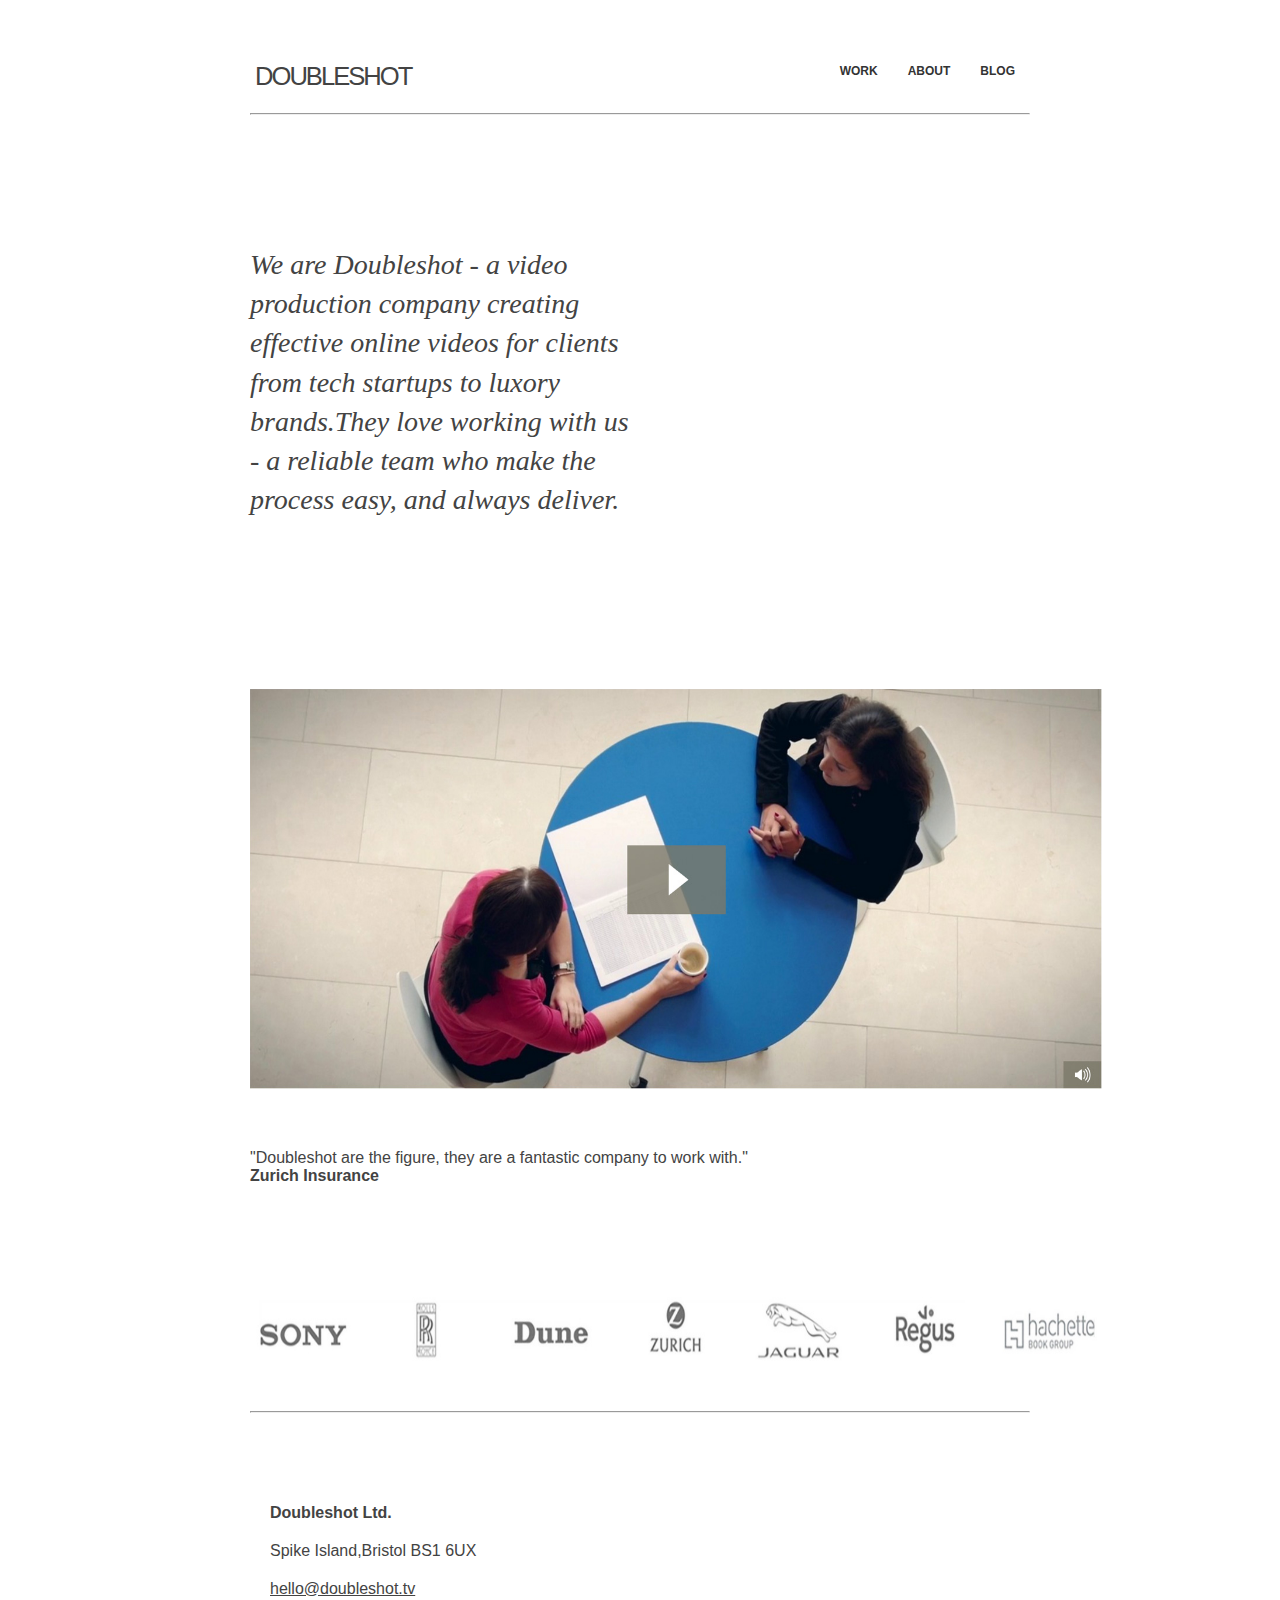
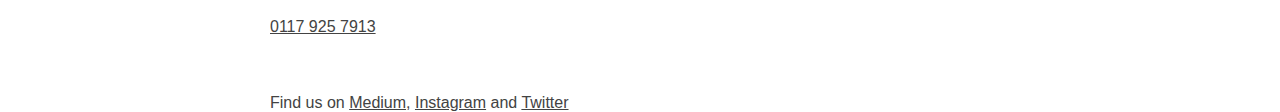
<file: index.html>
<!DOCTYPE html>
<html>
<head>
  <meta charset="utf-8">
  <meta http-equiv="X-UA-Compatible" content="IE=edge">
  <title>Doubleshot</title>
  <link rel="stylesheet" href="main.css">
</head>
<body>
<header>
  <div class="log"><a href="index.html"><h1>DOUBLESHOT</h1></a></div>
  <div class="head">
    <nav id="primary_nav_wrap">
      <ul>
        <li><a href="work.html">WORK</a>
          <ul>
            <li><a href="CaseStudy.html">CaseStudy</a></li>
          </ul>
        </li>
        <li><a href="about.html">ABOUT</a></li>
        <li><a href="blog.html">BLOG</a>
          <ul>
            <li><a href="blog-post.html">Blogpost</a></li>
          </ul>
        </li>
      </ul>
    </nav>
  </div>
  <hr>
</header>
<main>
  <div class="content">
			<pre>
We are Doubleshot - a video
production company creating
effective online videos for clients
from tech startups to luxory
brands.They love working with us
- a reliable team who make the
process easy, and always deliver.
			</pre>
    <div class="figure">
      <img src="img/images/img_1.png" width="852" height="400">
    </div>
    <p>"Doubleshot are the figure, they are a fantastic company to work with."<br><b>Zurich Insurance</b></p>
    <br>
    <br>
    <br>
    <br>
    <div class="logos-1">
      <img src="img/images/img_2.png" alt="" width="850" height="150">
    </div>
    <!-- <div class="logos-2"></div>
    <div class="logos-3"></div>
    <div class="logos-4"></div>
    <div class="logos-5"></div>
    <div class="logos-6"></div>
    <div class="logos-7"></div> -->
    <hr>
  </div>
</main>
<footer>
  <p><b>Doubleshot Ltd.</b></p>
  <p>Spike Island,Bristol BS1 6UX</p>
  <p><a href="email:hello@doubleshot.tv">hello@doubleshot.tv</a></p>
  <p><a href="tel:0117 925 7913">0117 925 7913</a></p>
  <br>
  <p>Find us on <a href="">Medium</a>, <a href="">Instagram</a> and <a href="">Twitter</a></p>
</footer>
</body>
</html>
</file>
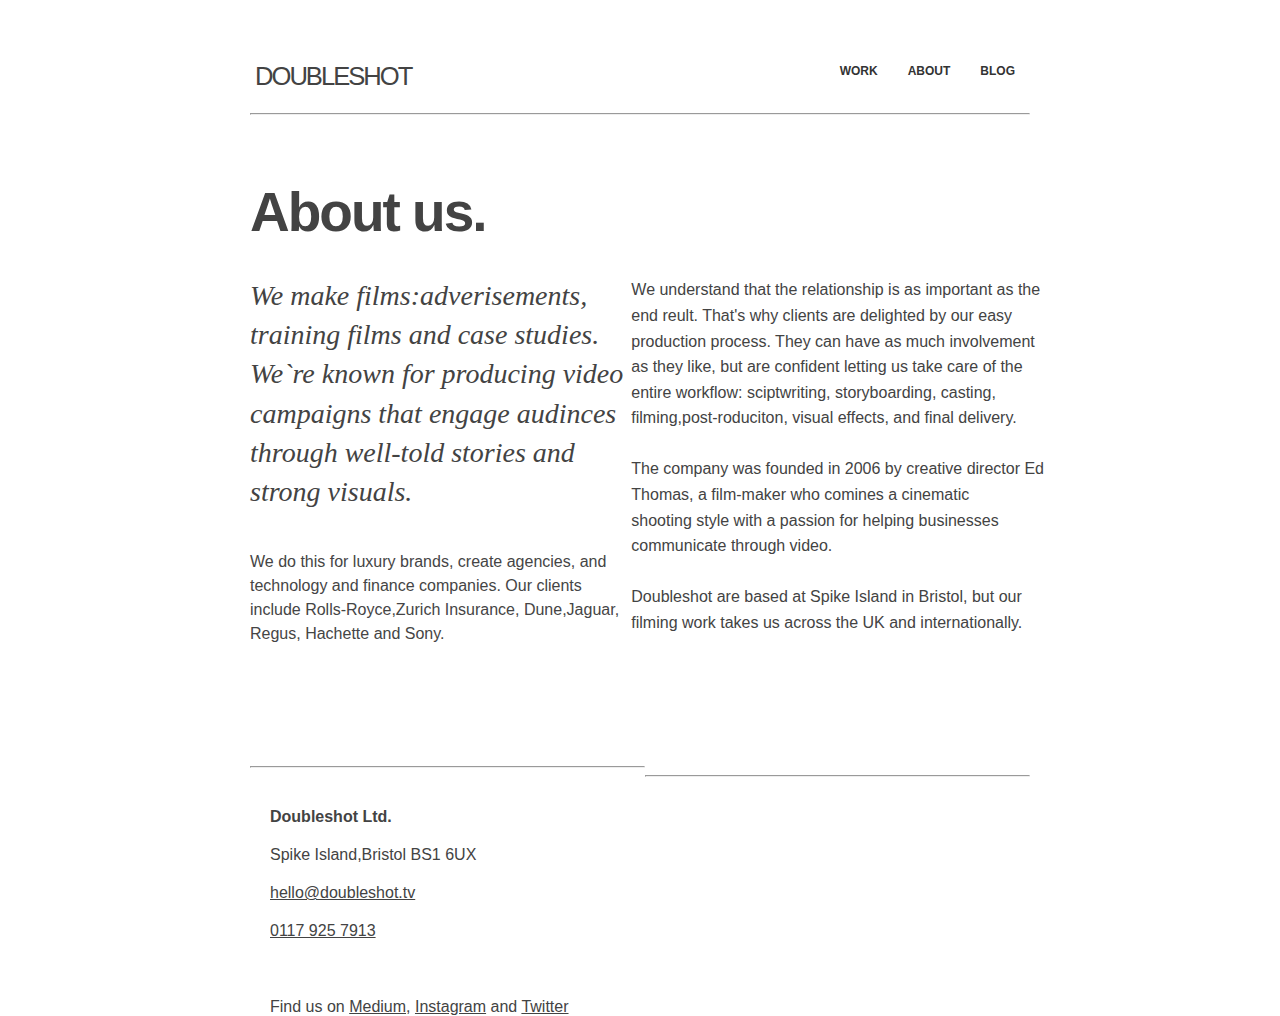
<file: about.html>
<!DOCTYPE html>
<html>
<head>
  <meta charset="utf-8">
  <meta http-equiv="X-UA-Compatible" content="IE=edge">
  <title>About</title>
  <link rel="stylesheet" href="main.css">
</head>
<script>
    /**Todo
     * убрать нижнию белый конец
     */
</script>
<body>
<header>
  <div class="log"><a href="index.html"><h1>DOUBLESHOT</h1></a></div>
  <div class="head">
    <nav id="primary_nav_wrap">
      <ul>
        <li><a href="work.html">WORK</a>
          <ul>
            <li><a href="CaseStudy.html">CaseStudy</a></li>
          </ul>
        </li>
        <li><a href="about.html">ABOUT</a></li>
        <li><a href="blog.html">BLOG</a>
          <ul>
            <li><a href="blog-post.html">Blogpost</a></li>
          </ul>
        </li>
      </ul>
    </nav>
  </div>
  <hr>
</header>
<main>
  <div class="content">
    <h1>About us.</h1>
    <pre>
We make films:adverisements,
training films and case studies.
We`re known for producing video
campaigns that engage audinces
through well-told stories and
strong visuals.
			</pre>
    <p>
      We do this for luxury brands, create agencies, and <br>
      technology and finance companies. Our clients <br>
      include Rolls-Royce,Zurich Insurance, Dune,Jaguar,<br>
      Regus, Hachette and Sony.
    </p>
    <div class="cont">
      <p>
        We understand that the relationship is as important as the <br>
        end reult. That's why clients are delighted by our easy<br>
        production process. They can have as much involvement <br>
        as they like, but are confident letting us take care of the <br>
        entire workflow: sciptwriting, storyboarding, casting, <br>
        filming,post-roduciton, visual effects, and final delivery.<br>
        <br>
        The company was founded in 2006 by creative director Ed <br>
        Thomas, a film-maker who comines a cinematic <br>
        shooting style with a passion for helping businesses <br>
        communicate through video. <br>
        <br>
        Doubleshot are based at Spike Island in Bristol, but our <br>
        filming work takes us across the UK and internationally.
      </p>
      <hr>
    </div>
  </div>
  <hr>
</main>
<footer>
  <p><b>Doubleshot Ltd.</b></p>
  <p>Spike Island,Bristol BS1 6UX</p>
  <p><a href="http://email:hello@doubleshot.tv">hello@doubleshot.tv</a></p>
  <p><a href="tel:0117 925 7913">0117 925 7913</a></p>
  <br>
  <p>Find us on <a href="">Medium</a>, <a href="">Instagram</a> and <a href="">Twitter</a></p>
</footer>
</body>
</html>
</file>
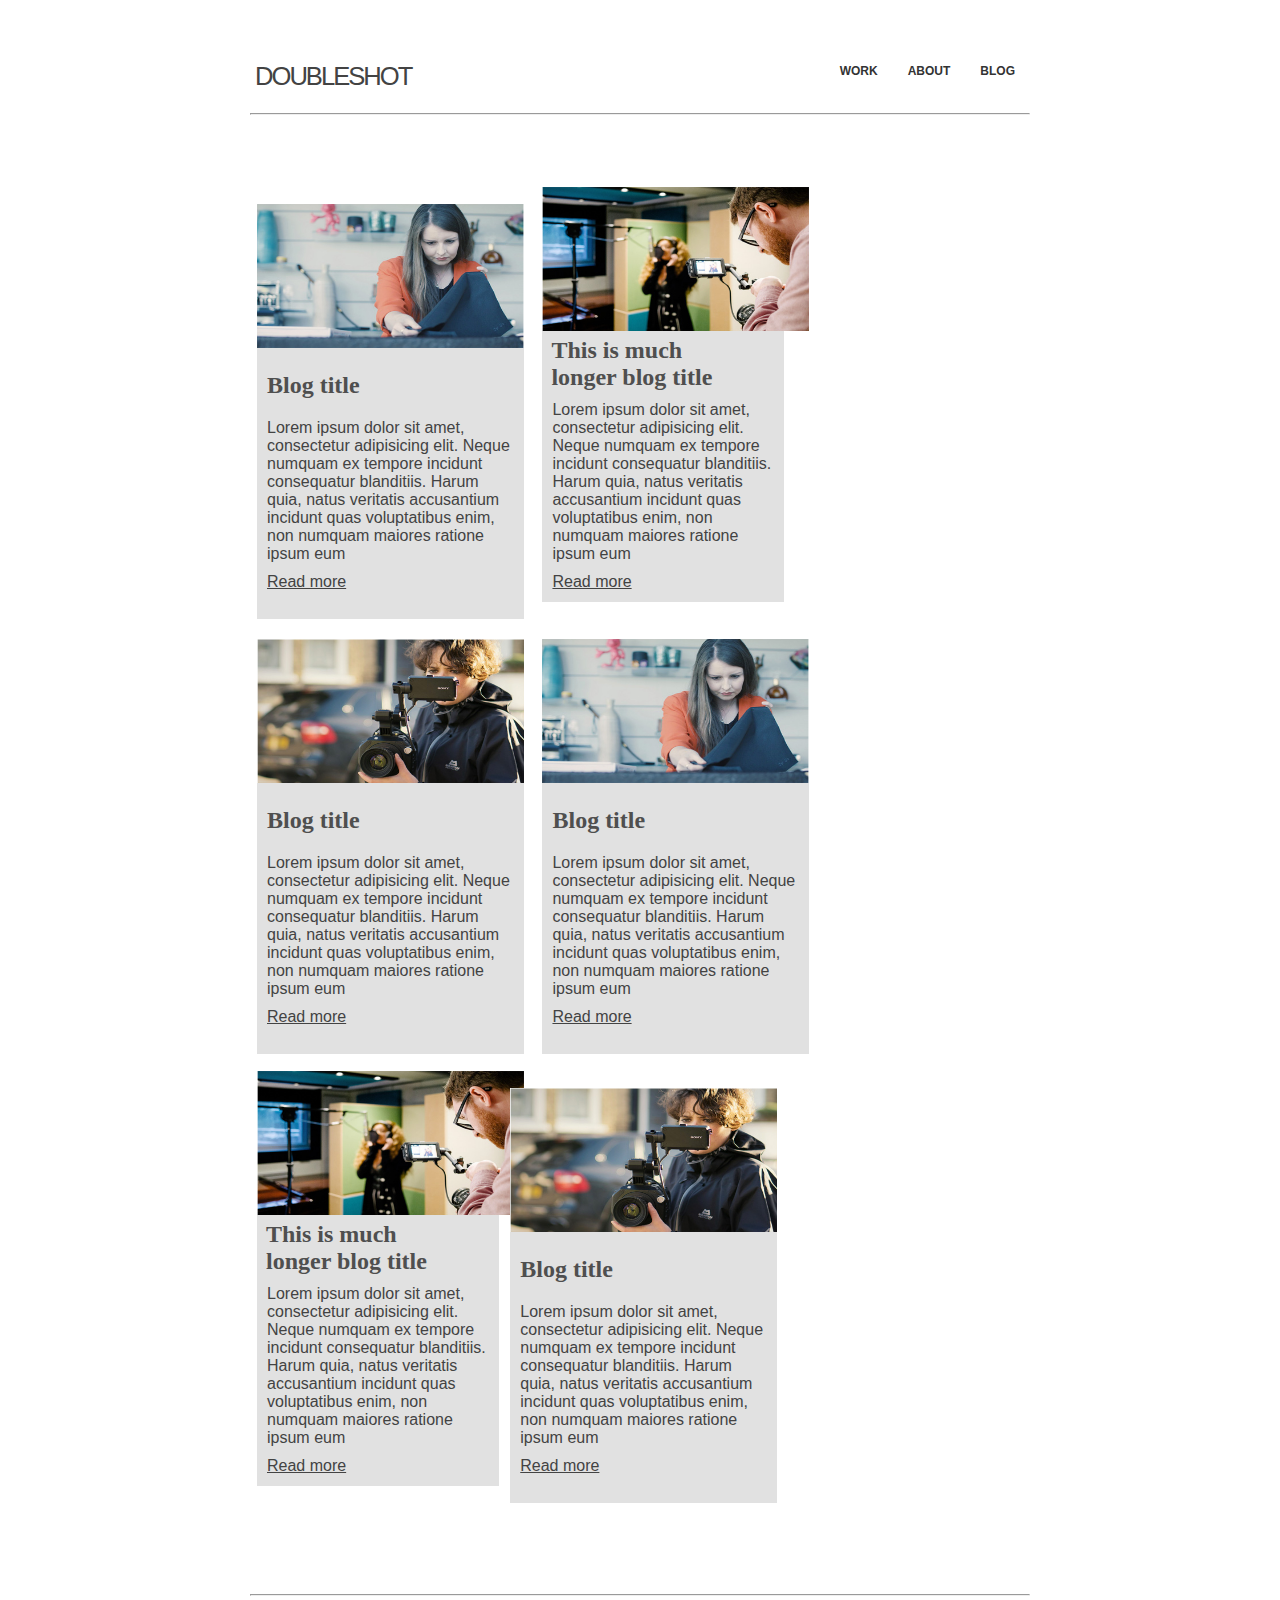
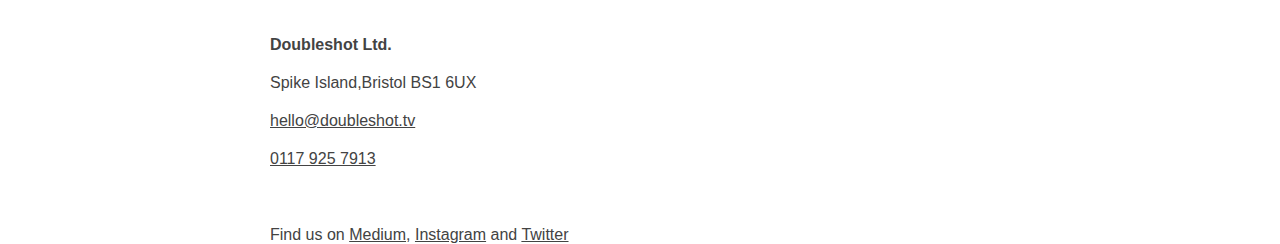
<file: blog.html>
<!DOCTYPE html>
<html>
	<head>
		<meta charset="utf-8">
		<meta http-equiv="X-UA-Compatible" content="IE=edge">
		<title>Blog</title>
		<link rel="stylesheet" href="main.css">
	</head>
	<body>
		<header>
			<div class="log" ><a href="index.html"><h1>DOUBLESHOT</h1></a></div>
			<div class="head">
				<nav id="primary_nav_wrap">
					<ul>
						<li><a href="work.html">WORK</a>
						<ul>
      <li><a href="CaseStudy.html">CaseStudy</a></li>


        </ul>
						</li>
						<li><a href="about.html">ABOUT</a></li>
						<li><a href="blog.html">BLOG</a>
						<ul>
      <li><a href="blog-post.html">Blogpost</a></li>


        </ul>
						</li>
					</ul>
				</nav>
			</div>
			<hr>
		</header>
		<main>
			<div class="content">
				<div class="block">
					<img src="img/blog/img_1.png" alt="image" width="267" height="144">
					<h2>Blog title</h2>
					<p>Lorem ipsum dolor sit amet, consectetur adipisicing elit. Neque numquam ex tempore incidunt consequatur blanditiis. Harum quia, natus veritatis accusantium incidunt quas voluptatibus enim, non numquam maiores ratione ipsum eum</p>
					<a href="">Read more</a>
				</div>
				<div class="block_2">
					<img src="img/blog/img_2.png" alt="image" width="267" height="144">
					<h2>This is much <br>longer blog title</h2>
					<p>Lorem ipsum dolor sit amet, consectetur adipisicing elit. Neque numquam ex tempore incidunt consequatur blanditiis. Harum quia, natus veritatis accusantium incidunt quas voluptatibus enim, non numquam maiores ratione ipsum eum</p>
					<a href="">Read more</a>
				</div>

				<div class="block">
					<img src="img/blog/img_3.png" alt="image" width="267" height="144">
					<h2>Blog title</h2>
					<p>Lorem ipsum dolor sit amet, consectetur adipisicing elit. Neque numquam ex tempore incidunt consequatur blanditiis. Harum quia, natus veritatis accusantium incidunt quas voluptatibus enim, non numquam maiores ratione ipsum eum</p>
					<a href="">Read more</a>
				</div>
				<div class="block">
					<img src="img/blog/img_1.png" alt="image" width="267" height="144">
					<h2>Blog title</h2>
					<p>Lorem ipsum dolor sit amet, consectetur adipisicing elit. Neque numquam ex tempore incidunt consequatur blanditiis. Harum quia, natus veritatis accusantium incidunt quas voluptatibus enim, non numquam maiores ratione ipsum eum</p>
					<a href="">Read more</a>
				</div>
				<div class="block_2">
					<img src="img/blog/img_2.png" alt="image" width="267" height="144">
					<h2>This is much <br>longer blog title</h2>
					<p>Lorem ipsum dolor sit amet, consectetur adipisicing elit. Neque numquam ex tempore incidunt consequatur blanditiis. Harum quia, natus veritatis accusantium incidunt quas voluptatibus enim, non numquam maiores ratione ipsum eum</p>
					<a href="">Read more</a>
				</div>
				<div class="block">
					<img src="img/blog/img_3.png" alt="image" width="267" height="144">
					<h2>Blog title</h2>
					<p>Lorem ipsum dolor sit amet, consectetur adipisicing elit. Neque numquam ex tempore incidunt consequatur blanditiis. Harum quia, natus veritatis accusantium incidunt quas voluptatibus enim, non numquam maiores ratione ipsum eum</p>
					<a href="">Read more</a>
				</div>
			</div>
			<hr>
		</main>
	<footer>
	<p><b>Doubleshot Ltd.</b></p>
	<p>Spike Island,Bristol BS1 6UX</p>
	<p><a href="email:hello@doubleshot.tv">hello@doubleshot.tv</a></p>
	<p><a href="tel:0117 925 7913">0117 925 7913</a></p>
	<br>

	<p>Find us on <a href="">Medium</a>, <a href="">Instagram</a> and <a href="">Twitter</a></p>
	</footer>
</body>
</html>
</file>
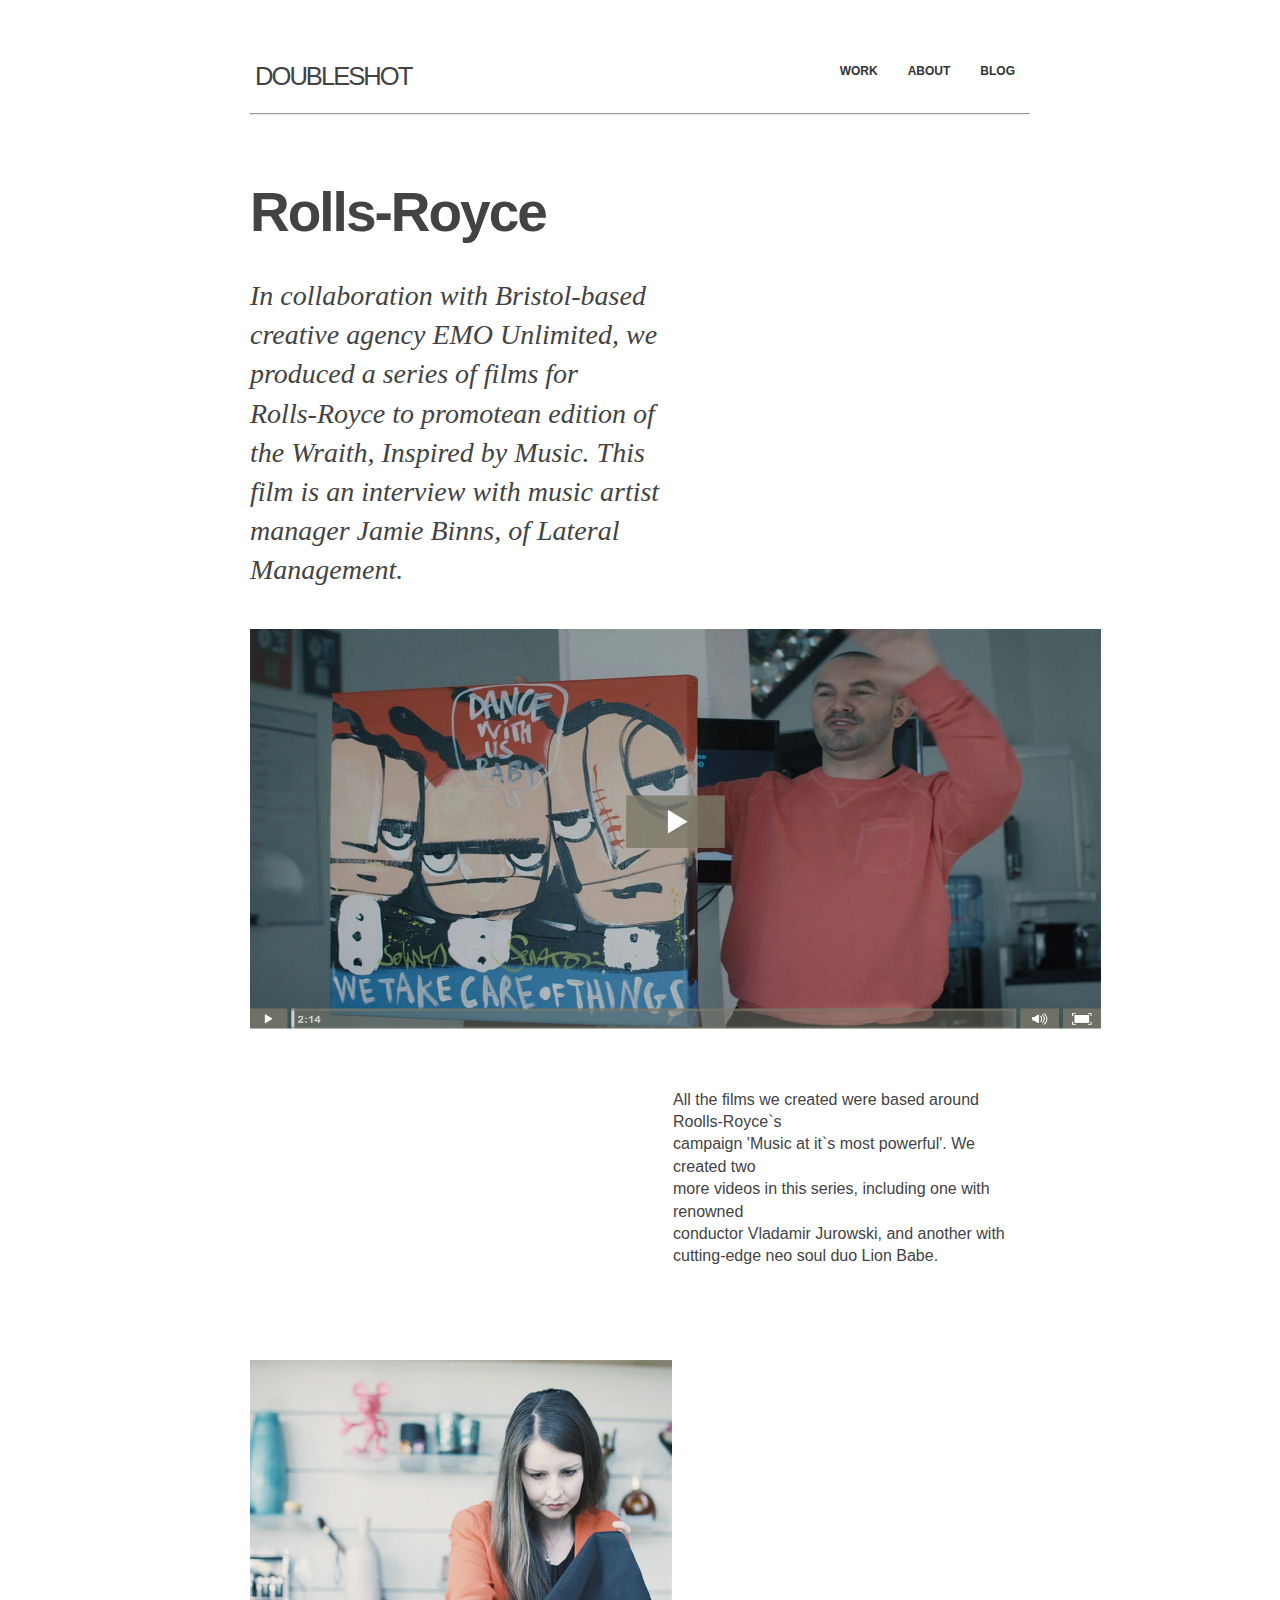
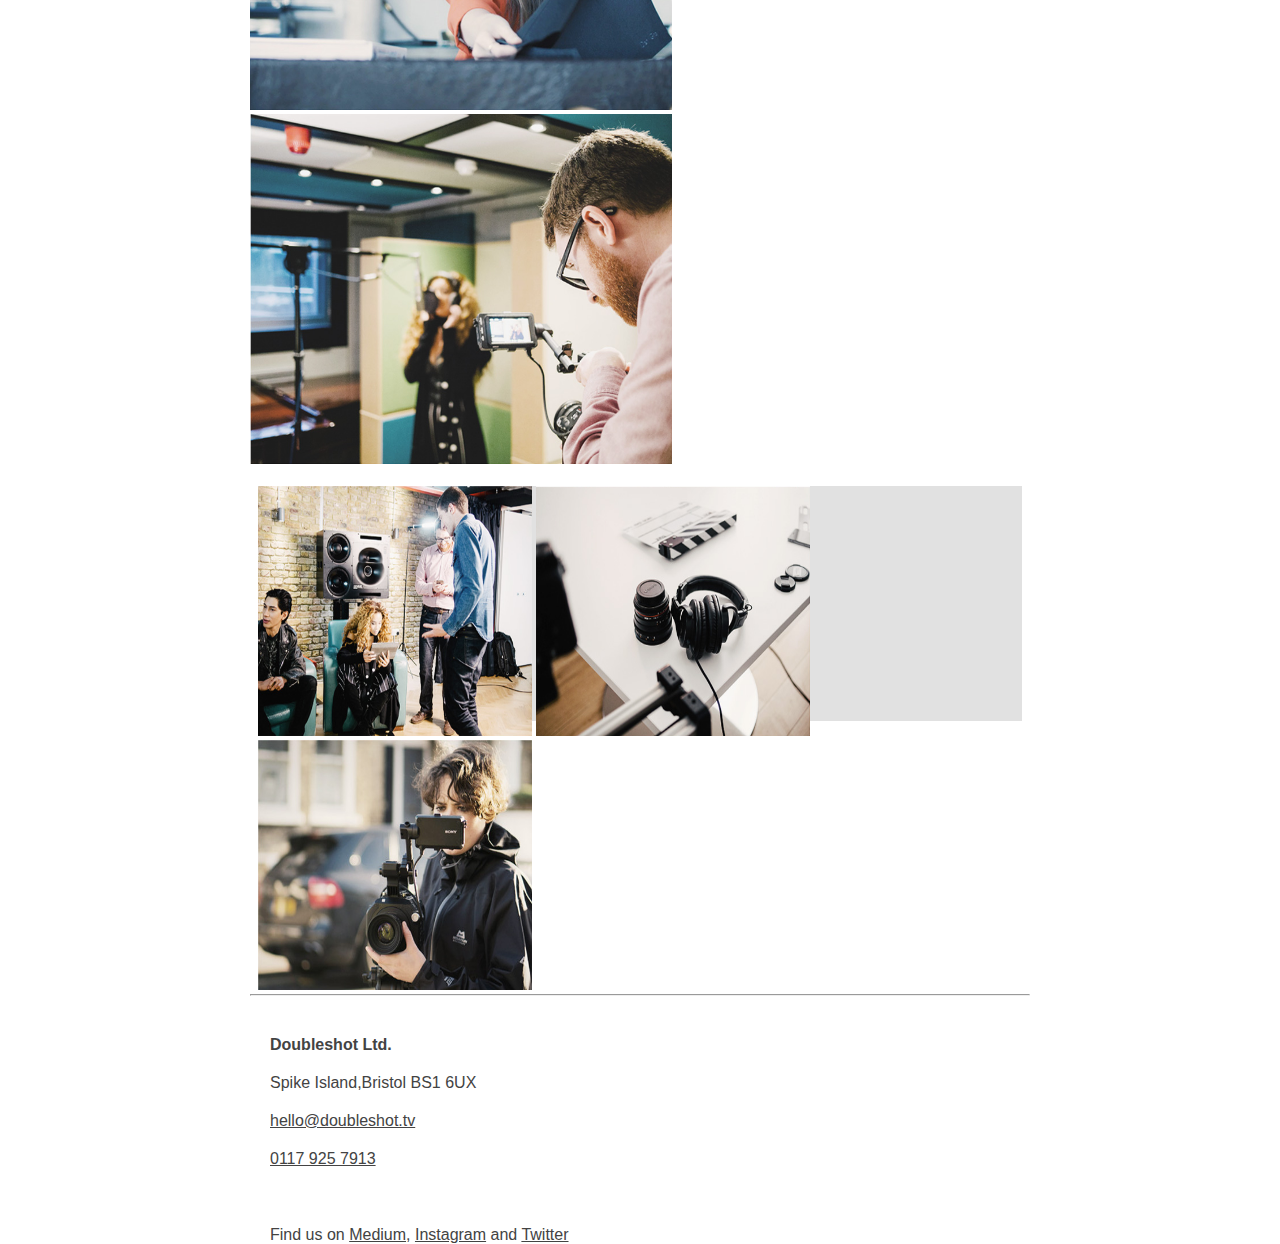
<file: CaseStudy.html>
<!DOCTYPE html>
<html>
	<head>
		<meta charset="utf-8">
		<meta http-equiv="X-UA-Compatible" content="IE=edge">
		<title>CaseStudy</title>
		<link rel="stylesheet" href="main.css">
	</head>
	<body>
		<header>
			<div class="log" ><a href="index.html"><h1>DOUBLESHOT</h1></a></div>
			<div class="head">
				<nav id="primary_nav_wrap">
					<ul>
						<li><a href="work.html">WORK</a>
						<ul>
      <li><a href="CaseStudy.html">CaseStudy</a></li>


        </ul>
						</li>
						<li><a href="about.html">ABOUT</a></li>
						<li><a href="blog.html">BLOG</a>
						<ul>
      <li><a href="blog-post.html">Blogpost</a></li>


        </ul>
						</li>
					</ul>
				</nav>
			</div>
			<hr>
		</header>
		<main>
		<div class="content">
			<h1>Rolls-Royce</h1>
			<pre>
In collaboration with Bristol-based
creative agency EMO Unlimited, we
produced a series of films for
Rolls-Royce to promotean edition of
the Wraith, Inspired by Music. This
film is an interview with music artist
manager Jamie Binns, of Lateral
Management.
			</pre>
			<div class="figure">
				<img src="img/case-study/img_1.png" width="852" height="400">
		</div>
			<div class="cont_2">
				<p>All the films we created were based around Roolls-Royce`s<br>
				campaign 'Music at it`s most powerful'. We created two<br>
				more videos in this series, including one with renowned <br>
				conductor Vladamir Jurowski, and another with<br>
				cutting-edge neo soul duo Lion Babe. <br>
				</p>
			</div>

			</div>
			<div class="block_image">
				<img src="img/case-study/img_2.png" alt="image" width="422" height="350" >
				<img src="img/case-study/img_3.png" alt="image" width="422" height="350" >

			</div>
			<div class="block_3">
				<img src="img/case-study/img_4.png" alt="image" width="274" height="250">
				<img src="img/case-study/img_5.png" alt="image" width="274" height="250">
				<img src="img/case-study/img_6.jpg" alt="image" width="274" height="250">

		</div>
			<hr>
		</main>
		<footer>
			<p><b>Doubleshot Ltd.</b></p>
			<p>Spike Island,Bristol BS1 6UX</p>
			<p><a href="email:hello@doubleshot.tv">hello@doubleshot.tv</a></p>
			<p><a href="tel:0117 925 7913">0117 925 7913</a></p>
			<br>
			<p>Find us on <a href="">Medium</a>, <a href="">Instagram</a> and <a href="">Twitter</a></p>
		</footer>
	</body>
	<script>
      /**Todo
			 * картинки в 1 ряд
			 * адаптивность
       */
	</script>
</html>
</file>
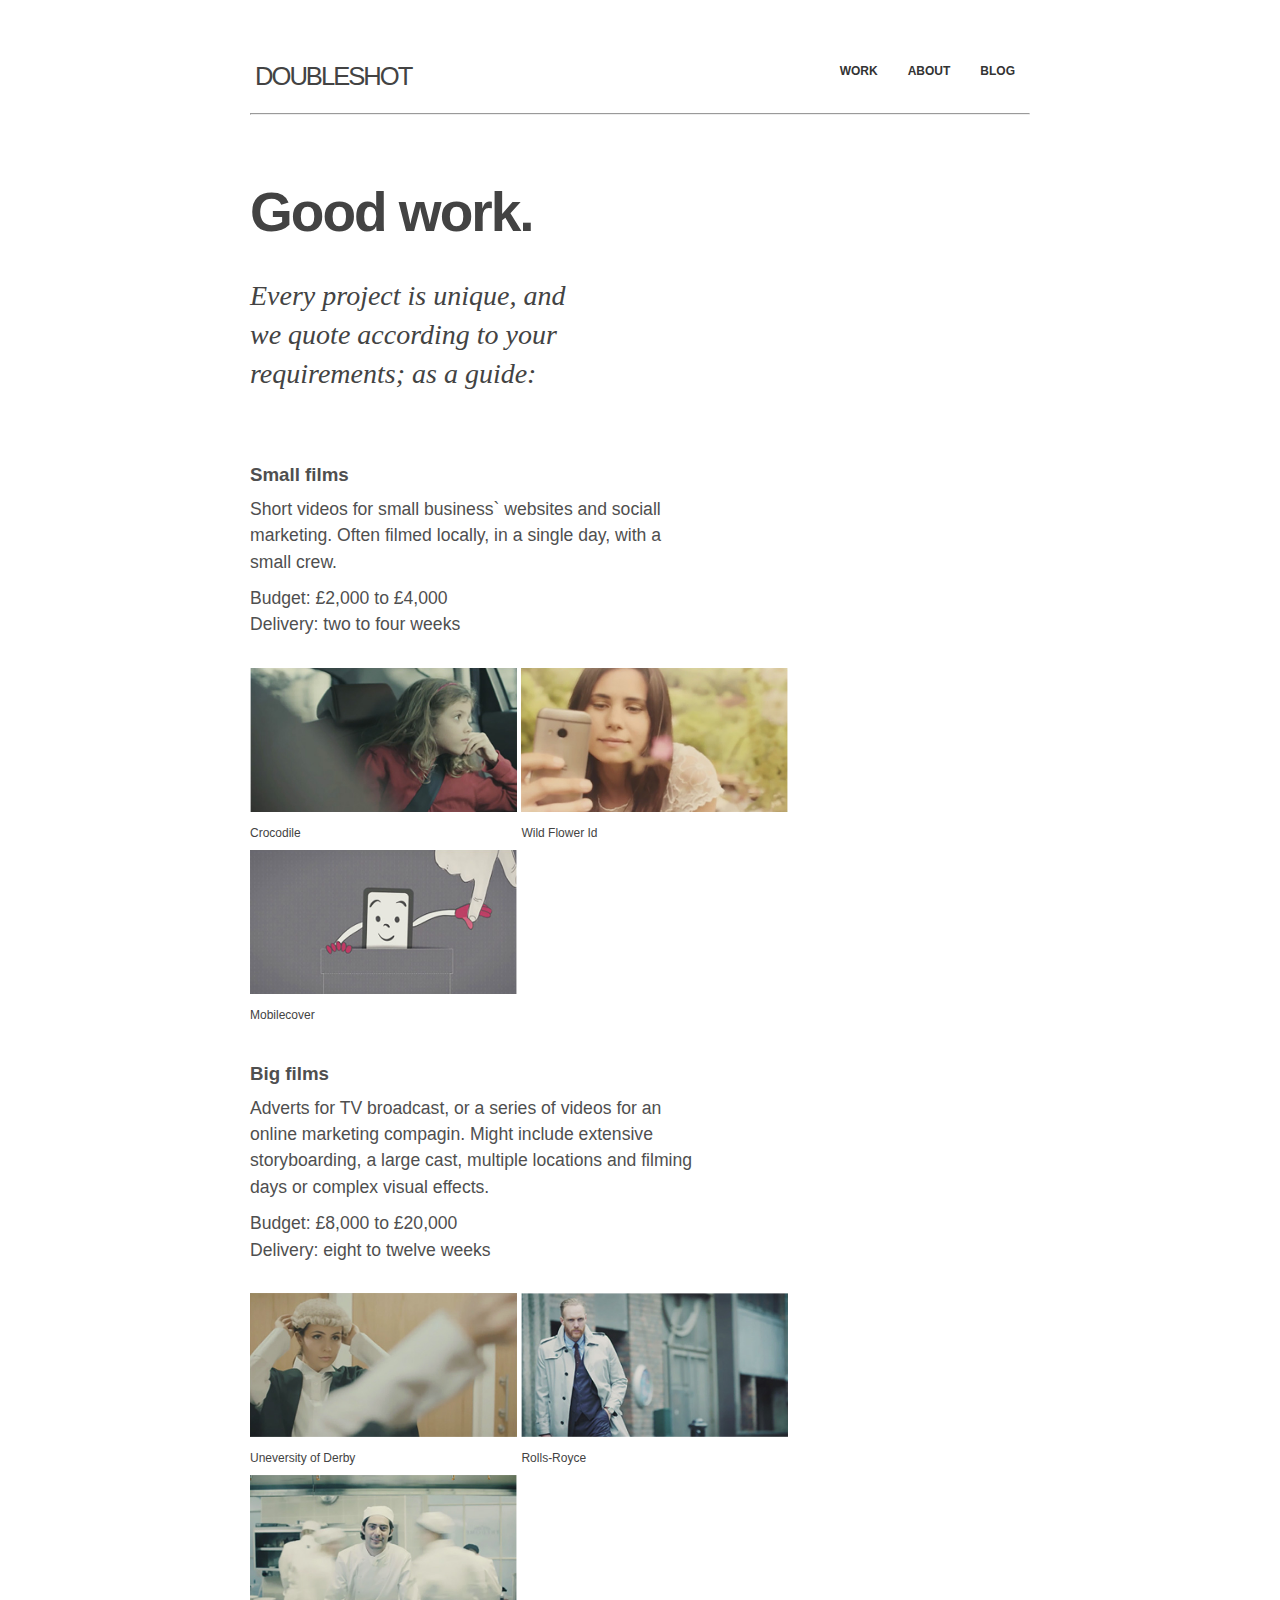
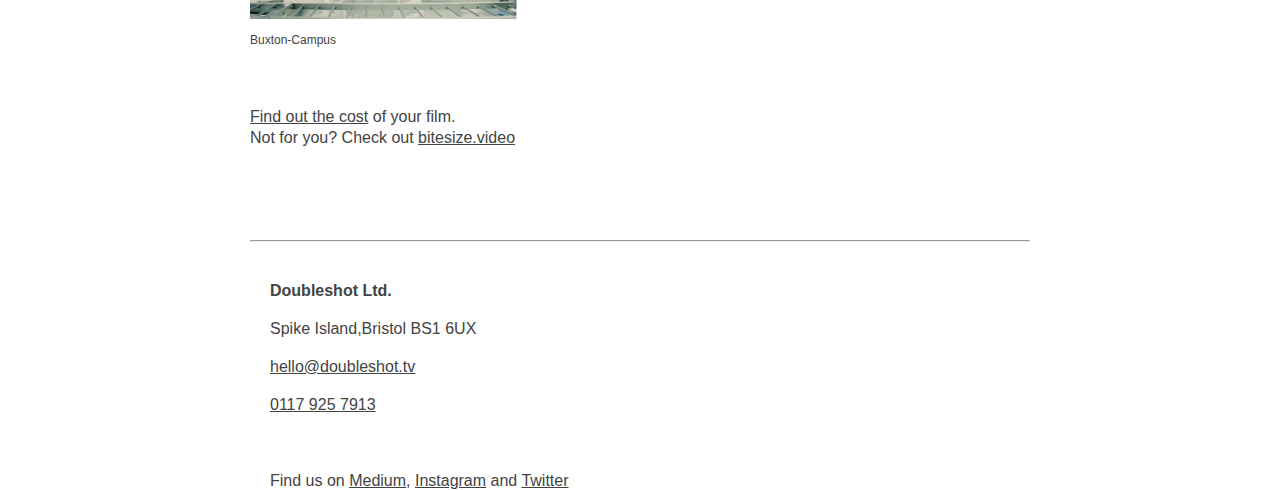
<file: work.html>
<!DOCTYPE html>
<html>
	<head>
		<meta charset="utf-8">
		<meta http-equiv="X-UA-Compatible" content="IE=edge">
		<title>Work</title>
		<link rel="stylesheet" href="main.css">
	</head>
	<body>
		<header>
			<div class="log" ><a href="index.html"><h1>DOUBLESHOT</h1></a></div>
			<div class="head">
				<nav id="primary_nav_wrap">
					<ul>
						<li><a href="work.html">WORK</a>
						<ul>
							<li><a href="CaseStudy.html">CaseStudy</a></li>
						</ul></li>
					<li><a href="about.html">ABOUT</a></li>
					<li><a href="blog.html">BLOG</a>
					<ul>
						<li><a href="blog-post.html">Blogpost</a></li>
					</ul></li>
			</ul>
		</nav>
	</div>
	<hr>
</header>
<main>
<div class="content">
	<h1>Good work.</h1>
	<pre>
Every project is unique, and
we quote according to your
requirements; as a guide:
	</pre>
<div class="block-cont">
	<div class="films">
		<h3>Small films</h3>
		<p>Short videos for small business` websites and sociall<br>	marketing. Often filmed locally, in a single day, with a <br> small crew.</p>
		<p>Budget: &pound;2,000 to &pound;4,000 <br> Delivery: two to four weeks</p>
	</div>
	<div class="image">
		<div class="image-string">
			<img src="img/work/img_1.png" alt="image" width="267" height="144">
			<br>
			<p>Crocodile</p>
		</div>
	<div class="image-string">
		<img src="img/work/img_2.png" alt="image" width="267" height="144">
		<p>Wild Flower Id</p>
		</div><!-- <p></p> -->
		<div class="image-string">
			<img src="img/work/img_3.png" alt="image" width="267" height="144">
			<p>Mobilecover</p>
			</div><!-- <p></p> -->
		</div>
	</div>
	<div class="block-cont">
		<div class="films_2">
			<h3>Big films</h3>
			<p>Adverts for TV broadcast, or a series of videos for an<br>
				online marketing compagin. Might include extensive <br>
				storyboarding, a large cast, multiple locations and filming<br>
			days or complex visual effects.</p>
			<p class="fr">Budget: &pound;8,000 to &pound;20,000 <br> Delivery: eight to twelve weeks</p>
		</div>
		<div class="image">
			<div class="image-string">
				<img src="img/work/img_4.png" alt="image" width="267" height="144">
				<p>Uneversity of Derby</p>
				</div><!-- <p></p> -->
				<div class="image-string">
					<img src="img/work/img_5.png" alt="image" width="267" height="144">
					<p>Rolls-Royce</p>
				</div>
				<div class="image-string">
					<img src="img/work/img_6.png" alt="image" width="267" height="144">
					<p>Buxton-Campus</p>
					</div><!-- <p></p> -->
				</div>
				<div class="string">
					<p><a href="#">Find out the cost</a> of your film.<br>
					Not for you? Check out <a href="#">bitesize.video</a></p>
				</div>
			</div>
		</div>
		<hr>
		</main>
		<footer>
			<p><b>Doubleshot Ltd.</b></p>
			<p>Spike Island,Bristol BS1 6UX</p>
			<p><a href="email:hello@doubleshot.tv">hello@doubleshot.tv</a></p>
			<p><a href="tel:0117 925 7913">0117 925 7913</a></p>
			<br>
			<p>Find us on <a href="">Medium</a>, <a href="">Instagram</a> and <a href="">Twitter</a></p>
		</footer>
	</body>
</html>
</file>
<file: main.css>
html{
  height: 100%;
}
* {
  margin: 0;
  padding: 0;
  font-family: Tahoma, Arial, sans-serif;
}

*::selection {
  color: #ccc;
  background: #3A3A3A;
}

#primary_nav_wrap {
  margin-top: 15px;
}

#primary_nav_wrap ul {
  list-style: none;
  position: relative;
  float: left;
  margin: 0;
  padding: 0;
}

#primary_nav_wrap ul a {
  display: block;
  color: #333;
  text-decoration: none;
  font-weight: 700;
  font-size: 12px;
  line-height: 32px;
  padding: 0 15px;
  font-family: "HelveticaNeue", "Helvetica Neue", Helvetica, Arial, sans-serif;
}

#primary_nav_wrap ul li {
  position: relative;
  float: left;
  margin: 0;
  padding: 0;
}

#primary_nav_wrap ul li.current-menu-item {
  background: #ddd;
}

#primary_nav_wrap ul li:hover {
  background: #f6f6f6;
}

#primary_nav_wrap ul ul {
  display: none;
  position: absolute;
  top: 100%;
  left: 0;
  background: #fff;
  padding: 0;
}

#primary_nav_wrap ul ul li {
  float: none;
  width: 200px;
}

#primary_nav_wrap ul ul a {
  line-height: 120%;
  padding: 10px 15px;
}

#primary_nav_wrap ul ul ul {
  top: 0;
  left: 100%;
}

#primary_nav_wrap ul li:hover > ul {
  display: block;
}

body {
  background: #fff;
}

/* header */
.log {
  display: inline-block;
}

h1 {
  /* width:337px; */
  font-size: 2vw;
  font-weight: 100;
  color: #434343;
  letter-spacing: -2px;
  /* word-spacing:200px; */
  margin: 22px 5px;
  /* line-height:4; */
  /* margin-top:257px; */
}

header {
  margin: 40px 250px;
}

.head {
  display: inline-block;
  float: right;
}

ul {
  display: inline-block;
  margin: 44px 5px 0 0;
  word-spacing: 20px;
  /* margin-left:76px; */
}

li {
  display: inline-block;
}

a {
  color: #434343;
  text-decoration: none;
}

/* end header */
/* main */
hr {
  margin-bottom: 5px;
}

main {
  margin: 40px 250px;
  /* display: inline-block; */
}

pre {
  margin: 130px 0 130px;
  font-size: 28px;
  line-height: 1.4;
  font-family: -webkit-pictograph sans-serif;
  font-style: italic;
  color: #434343;
}

/* work */
.block-cont {
  margin: 31px 0;
}

h3 {
  color: #4f4f4f;
}

.films {
  width: 100%; /*  923px; */
  display: inline-block;
}

.films > p {
  margin: 10px 98px 0 0;
  float: left;
  line-height: 1.5;
  font-size: 1.1em;
  color: #4f4f4f;
}

.films_2 {
  width: 100%; /* 923px; */
  display: inline-block;
}

.films_2 > p {
  margin: 10px 70px 0 0;
  float: left;
  line-height: 1.5;
  font-size: 1.1em;
  color: #4f4f4f;
}

.fr {
  margin: 10px;
}

.image > p {
  display: inline-block;

  margin: 0;
  width: 10% /* 100px */;
}

.image-string {
  display: inline-block;

}

.image-string > p {
  margin: 10px 0;
  font-size: 12px;
  font-weight: 400;
}

.image {
  margin: 30px 0 0 0;
}

.string {

}

.string > p {
  margin: 50px 0;
  line-height: 1.3;
}

p > a {
  text-decoration: underline;
}

/* end work */

/* about */
.content > h1 {
  font-size: 55px;
  font-weight: 600;
  width: 30% /* 300px */;
  margin: 50px 0 32px;
  margin-right: 56px;
  display: block;
}

h1 + pre {
  margin: 9px 0 0;
  font-size: 28px;
  line-height: 1.4;
  font-family: -webkit-pictograph sans-serif;
  font-style: italic;
  color: #434343;
}

pre + p {
  margin: 0 0 120px;
  font-size: 1em;
  line-height: 1.5;
  color: #454545;
}

.content {
  margin: 65px 0 91px;
}

.cont {
  display: block;
  float: right;
  position: relative;
  bottom: 539px;
}

.cont > p {
  font-size: 1.0em;
  line-height: 1.6;
  margin: 50px -14px 139px;
}

/* end about */

.figure {
  background-color: #ccc;
  height: 400px;
}

p {
  margin: 60px 0 0 0;
  color: #434343;
}

.logos-1 {
  display: inline-block;
  width: 11% /* 118px */;
  height: 131px;
  background: #ccc;
}

/* .logos-2{
display: inline-block;
width:11%118px;
height: 131px;
background:#ccc;
}
.logos-3{
display: inline-block;
width:118px;
height: 131px;
background:#ccc;
}.logos-4{
display: inline-block;
width:118px;
height: 131px;
background:#ccc;
}
.logos-5{
display: inline-block;
width:118px;
height: 131px;
background:#ccc;
}
.logos-6{
display: inline-block;
width:118px;
height: 131px;
background:#ccc;
}
.logos-7{
display: inline-block;
width:118px;
height: 131px;
background:#ccc;
} */

/* blog */

h2 {
  font-family: Tahoma sans-serif;
  margin: 20px 10px;
}

.block {
  margin: 10px 7px;
  width: 267px;
  height: 415px;
  background: #e1e1e1;
  display: inline-block;
  color: #4f4f4f;

}

.block_2 {
  margin: 7px;
  width: 31% /* 267px */;
  height: 415px;
  background: #e1e1e1;
  display: inline-block;
  color: #4f4f4f;

}

.block:last-child {
  margin: 0;
}

.block > p {
  margin: 10px;
}

.block_2 > p {
  margin: 10px;
}

.block_2 > h2 {

  margin: 2px 9px 10px;
}

p + a {
  margin: 10px;
  text-decoration: underline;
}

/* end blog */

/* blog-post */
.content > h1 {

  width: 55% /* 500px */;
}

.cont_2 {
  margin: 0 0 92px 423px;
  line-height: 1.4;
}

.cont_2 + p {
  font-size: 1.0em;
  line-height: 1.6;
  margin: 50px -14px 139px;
}

.cont_3 {
  margin: 0 0;
  line-height: 1.4;
  width: 50% /* 500px */;
  display: inline-block;
}

.r {
  margin: -194px 0 80px 468px;
  /* float:right; */
}

.block_3 {
  margin: 18px 8px;
  /*margin:18px 10px 107px;*/
  padding: 0 0 0 0;
  /* width: 267px; */
  height: 235px;
  background: #e1e1e1;
  display: inline-block;
  color: #4f4f4f;
}

/*end blog-post */

/* case study */

.block-image {
  margin: 7px;
  /* width: 257px;
  height: 415px; */
  background: #e1e1e1;
  display: inline-block;
  color: #4f4f4f;
}

.block-image + .block_3 {
  height: 250px;
}

/*end case study */

/* end main */

/* footer */
footer {
  margin: 40px 250px;
}

footer > p {
  margin: 20px;
}

/* end footer */
</file>
